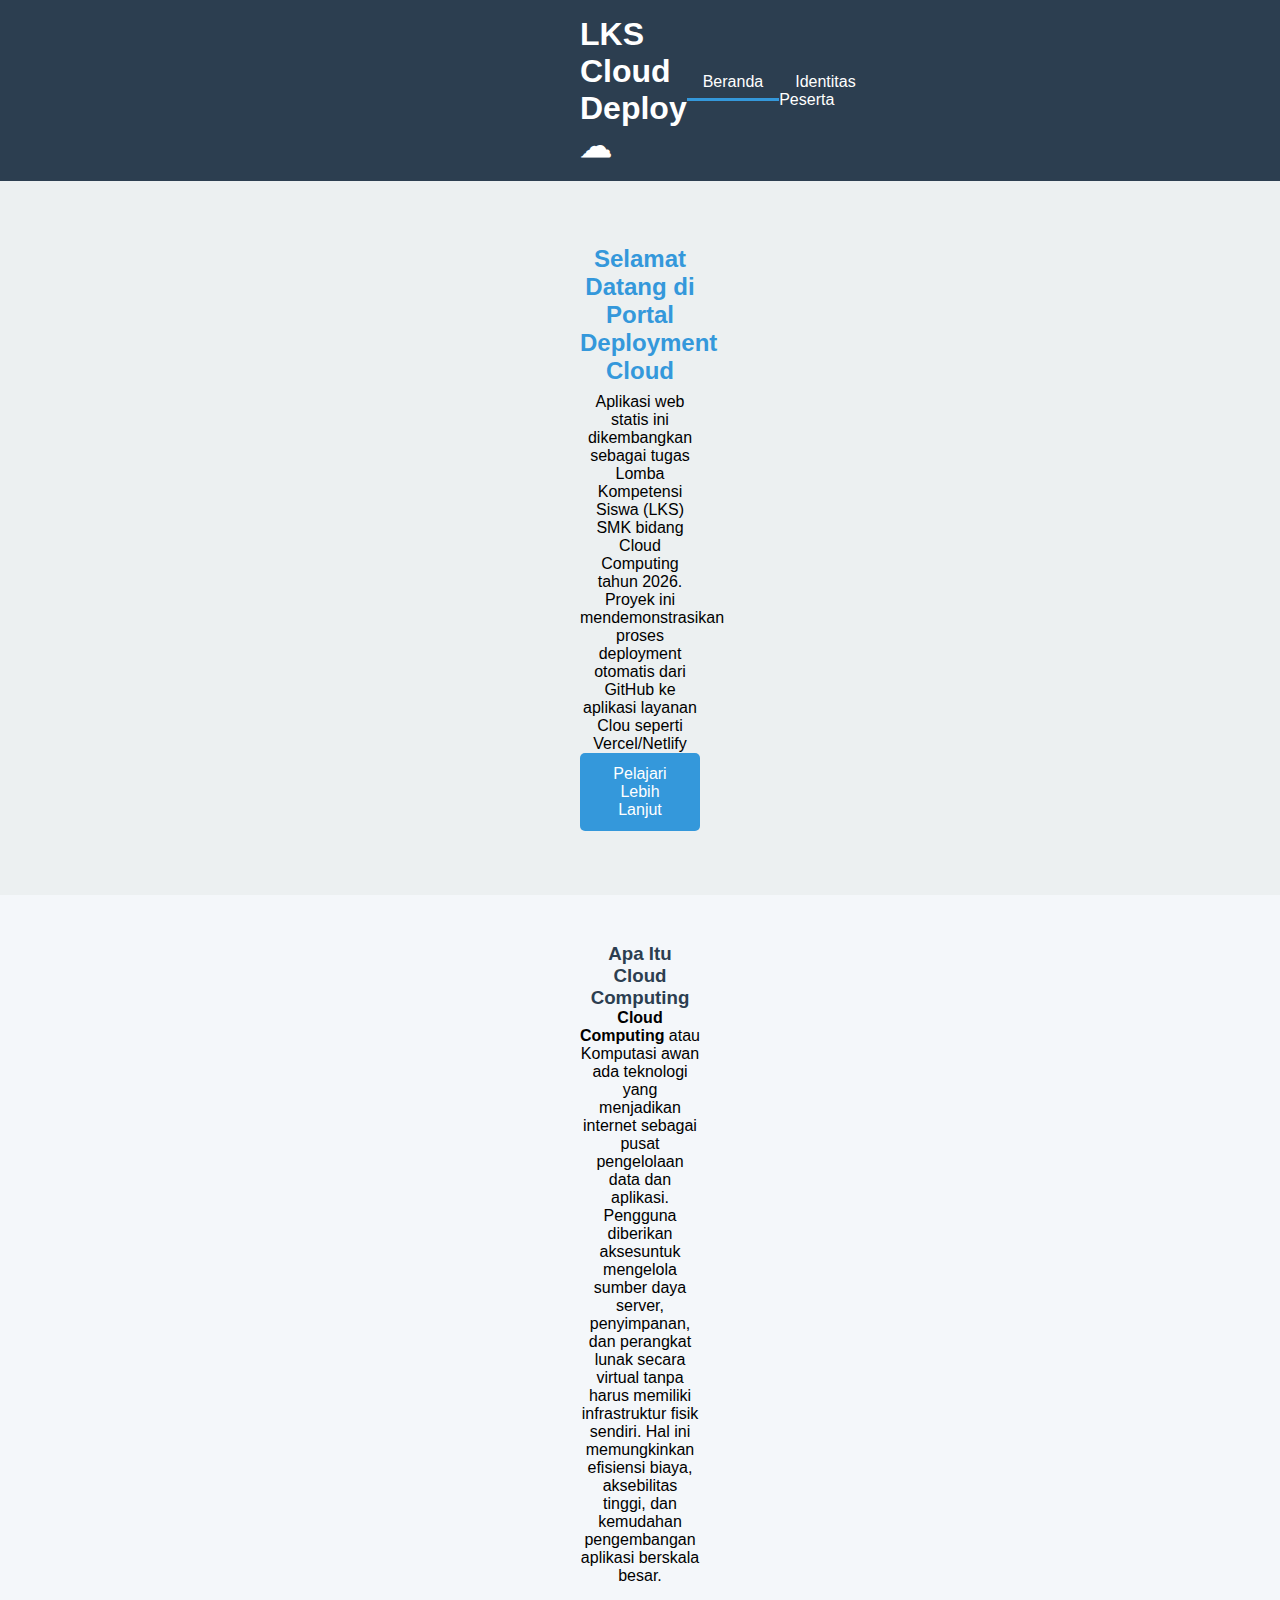
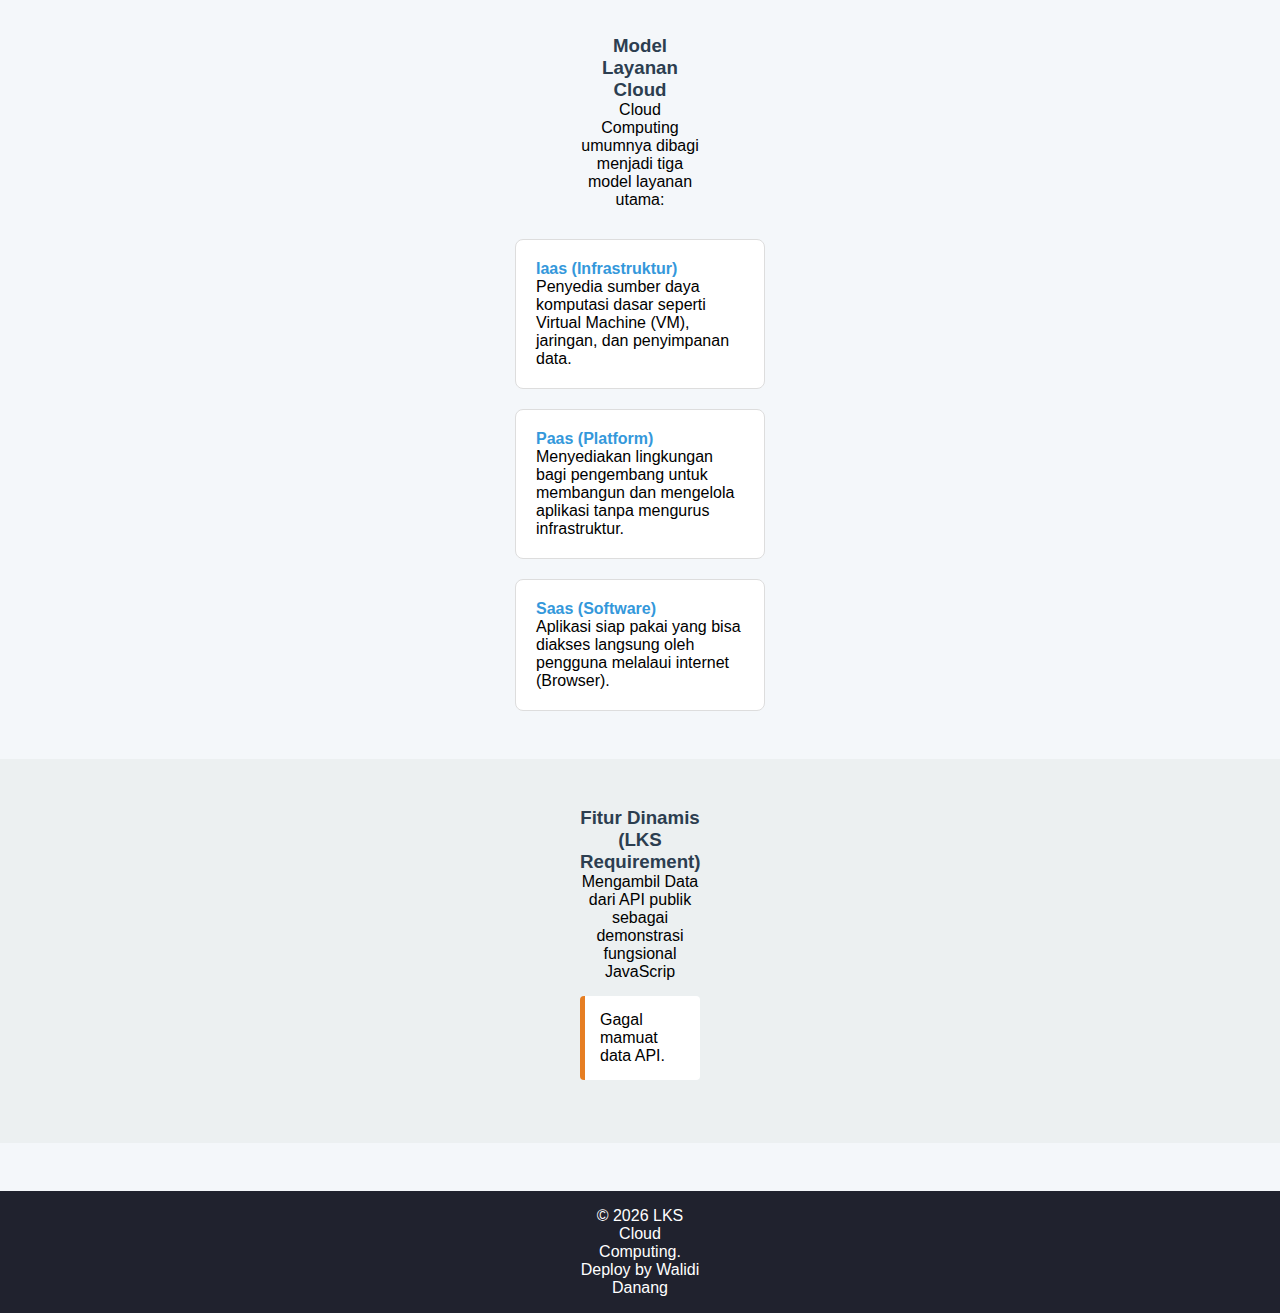
<file: index.html>
<!DOCTYPE html>
<html lang="en">
<head>
    <meta charset="UTF-8">
    <meta name="viewport" content="width=device-width, initial-scale=1.0">
    <title>Beranda | LKS Cloud Deploy 2026</title>
    <link rel="stylesheet" href="css/style.css">
        <link rel="icon" href="data:image/svg+xml,<svg xmlns='http://www.w3.org/2000/svg' viewBox='0 0 100 100'><text y='.9em' font-size='90'>☁️</text></svg>">
</head>
<body>
    
    <header>
        <div class="container">
            <h1>LKS Cloud Deploy ☁</h1>
            <nav>
                <ul>
                    <li><a href="index.html" class="active">Beranda</a></li>
                    <li><a href="about.html">Identitas Peserta</a></li>
                </ul>
            </nav>
        </div>
    </header>

    <main>
        <section class="hero">
            <div class="container">
                <h2>Selamat Datang di Portal Deployment Cloud</h2>
                <p class="description">
                    Aplikasi web statis ini dikembangkan sebagai tugas Lomba Kompetensi Siswa (LKS) SMK bidang Cloud Computing tahun 2026. Proyek ini mendemonstrasikan proses deployment otomatis dari GitHub ke aplikasi layanan Clou seperti Vercel/Netlify
                </p>
                <a href="#fitur" class="button">Pelajari Lebih Lanjut</a>
            </div>
        </section>

        <section id="fitur" class="content-section">
            <div class="container">
                <div class="flex-container">
                    <div class="intro-text">
                        <h3>Apa Itu Cloud Computing</h3>
                        <p>
                            <strong>Cloud Computing</strong> atau Komputasi awan ada teknologi yang menjadikan internet sebagai pusat pengelolaan data dan aplikasi. Pengguna diberikan aksesuntuk mengelola sumber daya server, penyimpanan, dan perangkat lunak secara virtual tanpa harus memiliki infrastruktur fisik sendiri. Hal ini memungkinkan efisiensi biaya, aksebilitas tinggi, dan kemudahan pengembangan aplikasi berskala besar.
                        </p>
                    </div>
                </div>
                <div class="model-layanan-wrapper" style="margin-top: 50px;">
                    <h3 style="text-align: center;">Model Layanan Cloud</h3>
                    <p style="text-align: center; margin-bottom: 30px;">Cloud Computing umumnya dibagi menjadi tiga model layanan utama:</p>

                    <div class="card-grid">
                        <div class="card">
                            <h4>Iaas (Infrastruktur)</h4>
                            <p>Penyedia sumber daya komputasi dasar seperti Virtual Machine (VM), jaringan, dan penyimpanan data.</p>
                        </div>
                        <div class="card">
                            <h4>Paas (Platform)</h4>
                            <p>Menyediakan lingkungan bagi pengembang untuk membangun dan mengelola aplikasi tanpa mengurus infrastruktur.</p>
                        </div>
                        <div class="card">
                            <h4>Saas (Software)</h4>
                            <p>Aplikasi siap pakai yang bisa diakses langsung oleh pengguna melalaui internet (Browser).</p>
                        </div>
                    </div>
                </div>
            </div>
        </section>

        <section class="api-section">
            <div class="container">
                <h3>Fitur Dinamis (LKS Requirement)</h3>
                <p>Mengambil Data dari API publik sebagai demonstrasi fungsional JavaScrip</p>
                <div id="data-api" class="api-result">Loading data dari API...</div>
            </div>
        </section>
    </main>

    <footer>
        <div class="container">
            <p>&copy; 2026 LKS Cloud Computing. Deploy by Walidi Danang</p>
        </div>
    </footer>
    
    <script>
        console.log("Aplikasi Beranda LKS Cloud Dimuat (index.html).");
        console.log("Memulai proses fetch data untuk fitur dinamis");

        fetch('https://jsonplaceholder.typicode.com/posts/1')
        .then(response =>{
            console.log("Data API berhasi diterima. Status:", response.status)
            return response.json()
        })
        .then(data =>{
            const apiDiv = document.getElementById('data-api')
            apiDiv.innerHTML = `
            <h4>Contoh Data yang Berhasil Diambil:</h4>
            <strong>Judul:</strong> ${data.title} <br>
            <strong>Isi:</strong> ${data.body.substring(0, 100)}...
            :`
        })
        .catch(error =>{
            console.error("Terjadi error saat mengambil data API", error);
            document.getElementById('data-api').textContent = 'Gagal mamuat data API.';
        })
    </script>
</body>
</html>
</file>
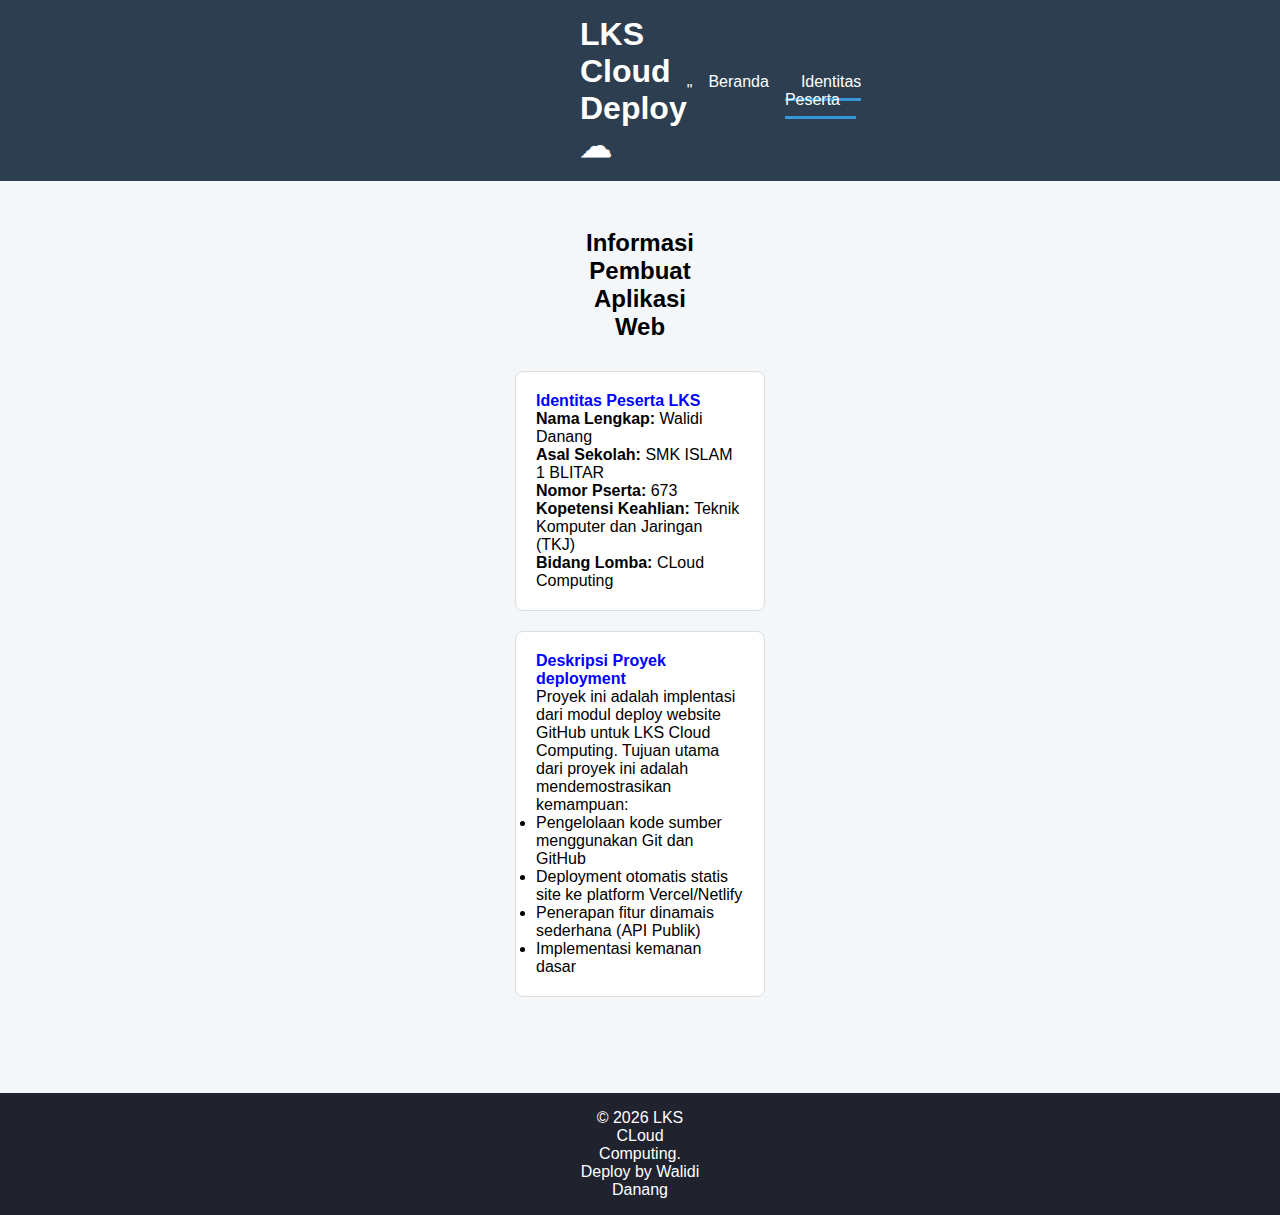
<file: about.html>
<!DOCTYPE html>
<html lang="en">
<head>
    <meta charset="UTF-8">
    <meta name="viewport" content="width=device-width, initial-scale=1.0">
    <title>Identitas Peserta | LKS Cloud Deploy 2026</title>
     <link rel="stylesheet" href="css/style.css"
    <link rel="icon" href="data:image/svg+xml,<svg xmlns='http://www.w3.org/2000/svg' viewBox='0 0 100 100'><text y='.9em' font-size='90'>☁</text></svg>">
</head>
<body>
    <header>
        <div class="container">
            <h1>LKS Cloud Deploy ☁</h1>"
            <nav>
                <ul>
                    <li><a href="index.html">Beranda</a></li>
                    <li><a href="about.html" class="active">Identitas Peserta</a></li>
                </ul>
            </nav>
        </div>
    </header>

    <main>
        <section class="content-section about-section">
            <div class="container">
                <h2 style="text-align: center;">Informasi Pembuat Aplikasi Web</h2>
                <div class="card-grid" style="margin-top: 30px;">
                    <div class="card profile-card">
                        <h4 style="color: blue;">Identitas Peserta LKS</h4>

                        <p><strong>Nama Lengkap:</strong> Walidi Danang</p>
                        <p><strong>Asal Sekolah:</strong> SMK ISLAM 1 BLITAR</p>
                        <p><strong>Nomor Pserta:</strong> 673</p>
                        <p><strong>Kopetensi Keahlian:</strong> Teknik Komputer dan Jaringan (TKJ)</p>
                        <p><strong>Bidang Lomba:</strong> CLoud Computing</p>
                    </div>
                    <div class="card project-desc">
                        <h4 style="color: blue;">Deskripsi Proyek deployment</h4>
                        <p>
                            Proyek ini adalah implentasi dari modul deploy website GitHub untuk LKS Cloud Computing. Tujuan utama dari proyek ini adalah mendemostrasikan kemampuan:
                        </p>
                        <ul>
                            <li>Pengelolaan kode sumber menggunakan Git dan GitHub</li>
                            <li>Deployment otomatis statis site ke platform Vercel/Netlify</li>
                            <li>Penerapan fitur dinamais sederhana (API Publik)</li>
                            <li>Implementasi kemanan dasar</li>
                        </ul>
                    </div>
                </div>
            </div>
        </section> 
    </main>

    <footer>
        <div class="container">
            <p>&copy; 2026 LKS CLoud Computing. Deploy by Walidi Danang</p>
        </div>
    </footer>

    <script>
        console.log("Halaman Tentang Peserta LKS Cloud Dimuat (about.html)");
    </script>
</body>
</html>
</file>
<file: css/style.css>
*{margin:0;padding: 0;box-sizing: border-box}
body{
    font-family: 'Roboto', Segoe UI, Arial, sans-serif;
    background: #f4f7fa;
    color: 050505;
    line-height: 1,6;
}
a{text-decoration: none;color: inherit}

.container{width: 90%;max-width: 120px;margin: auto}

header {
    background: #2c3e50;
    color: #fff;
    padding: 1rem 0
}
header .container {
    display: flex;
    justify-content: space-between;
    align-items: center;
}
nav ul{list-style: none;display: flex}
nav a {
    padding: .5rem 1rem;
    border-bottom: 3px solid transparent;
    transition: .3s
}
nav a:hover,.active{
    background: 34495e;
    border-bottom: 3px solid #3498db
}

.hero{
    background: #ecf0f1;
    padding: 4rem 0;
    text-align: center;
}
.hero h2{
    color: #3498db;
    margin-bottom: .5rem
}
.button{
    display: inline-block;
    background: #3498db;
    color: #fff;
    padding: .75rem 1.5rem;
    border-radius: 5px
}

.content-section{padding: 3rem 0}
h3,h4{color: #2c3e50}

.flex-container{
    display: flex;
    justify-content: center;
}
.intro-text{
    max-width: 900px;
    margin: 0 auto;
    text-align: center;
}
.intro-text p{
    text-align: center;
}

.card-grid{
    display: grid;
    grid-template-columns: repeat(auto-fit,minmax(250px,1fr));
    gap: 20px;
    justify-content: center;
}
.card{
    background: #fff;
    padding: 20px;
    border-radius: 8px;
    border: 1px solid #ddd
}
.card h4{color: #3498db}

.api-section{
    background: #ecf0f1;
    padding: 3rem;
    text-align: center;
}
.api-result{
    max-width: 700px;
    margin: 15px auto;
    padding: 15px;
    background: #fff;
    border-left: 5px solid #e67e22;
    border-radius: 4px;
    text-align: left;
}

footer{
    background: #20222e;
    color: #fff;
    text-align: center;
    padding: 1rem 0;
    margin-top: 3rem;
}

@media(max-width: 768px){
    header .container{
        flex-direction: column;
    }
}
</file>
